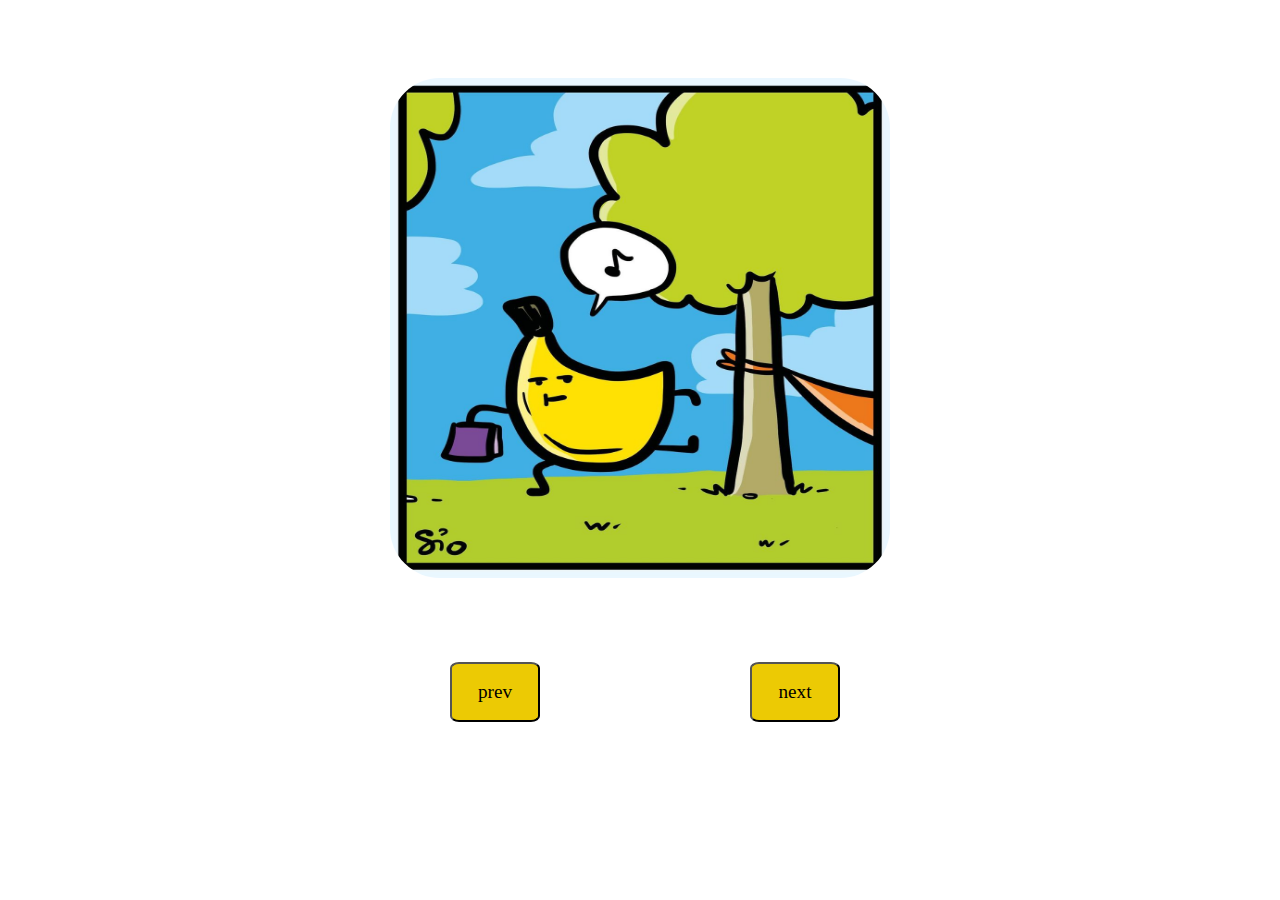
<file: carosello/index.html>
<!DOCTYPE html>
<html lang="en">

<head>
    <meta charset="UTF-8">
    <meta name="viewport" content="width=device-width, initial-scale=1.0">
    <title>Document</title>
    <link rel="stylesheet" href="style.css">
    <script src="script.js" defer></script>
</head>

<body>
    <div class="container">
        <div class="carusel">
        </div>
        <div class="buttons">
            <button class="previous">prev</button>
            <button class="next">next</button>
        </div>
    </div>
</body>

</html>
</file>
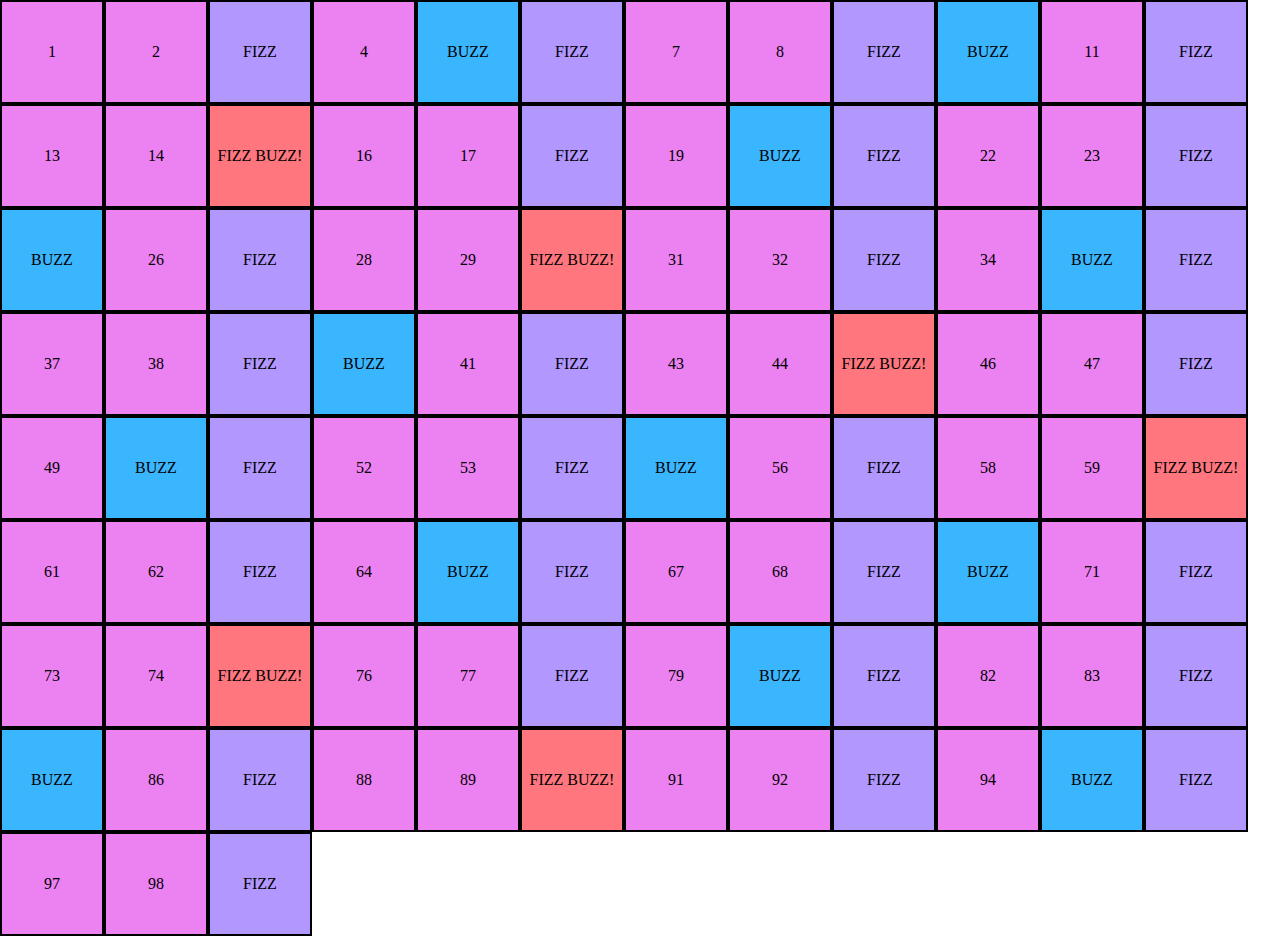
<file: fizz-buzz/index.html>
<!DOCTYPE html>
<html lang="en">

<head>
    <meta charset="UTF-8">
    <meta name="viewport" content="width=device-width, initial-scale=1.0">
    <title>Document</title>
    <script src="script.js" defer></script>
    <link rel="stylesheet" href="style.css">
</head>

<body>
    <div class="wrapper"></div>
</body>

</html>
</file>
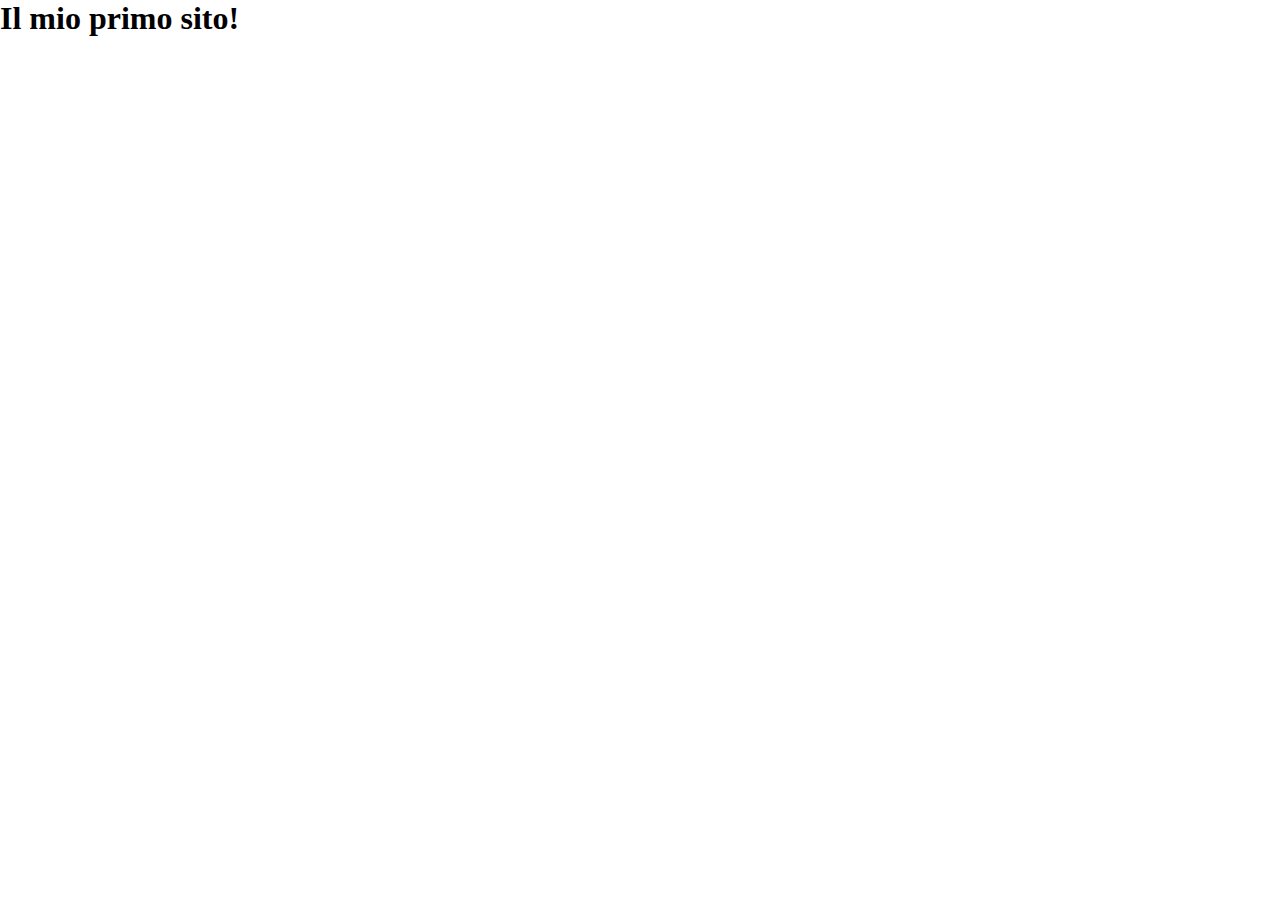
<file: hello-name/index.html>
<!DOCTYPE html>
<html lang="en">
<head>
    <meta charset="UTF-8">
    <meta name="viewport" content="width=device-width, initial-scale=1.0">
    <title>Document</title>
    <link rel="stylesheet" href="style.css">
    <script src="script.js" defer></script>
</head>
<body>
    <h1>Il mio primo sito!</h1>
</body>
</html>
</file>
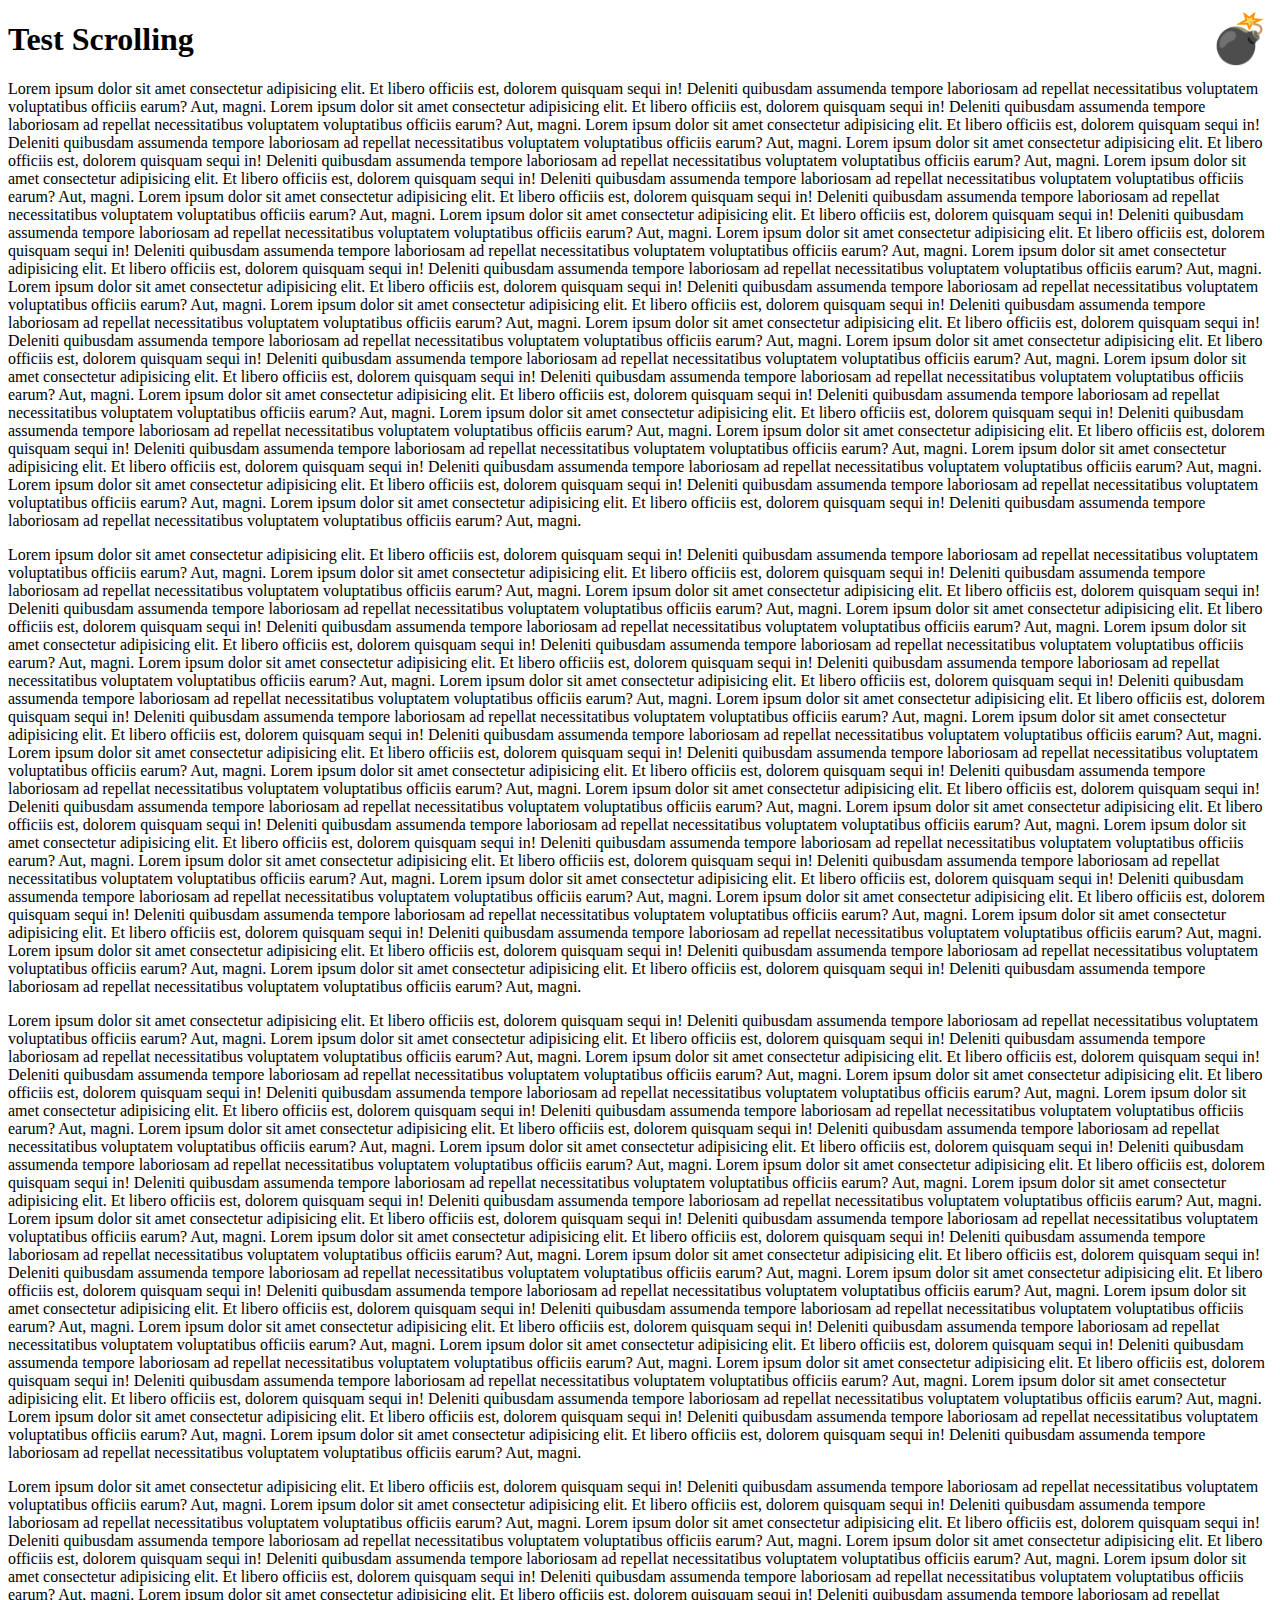
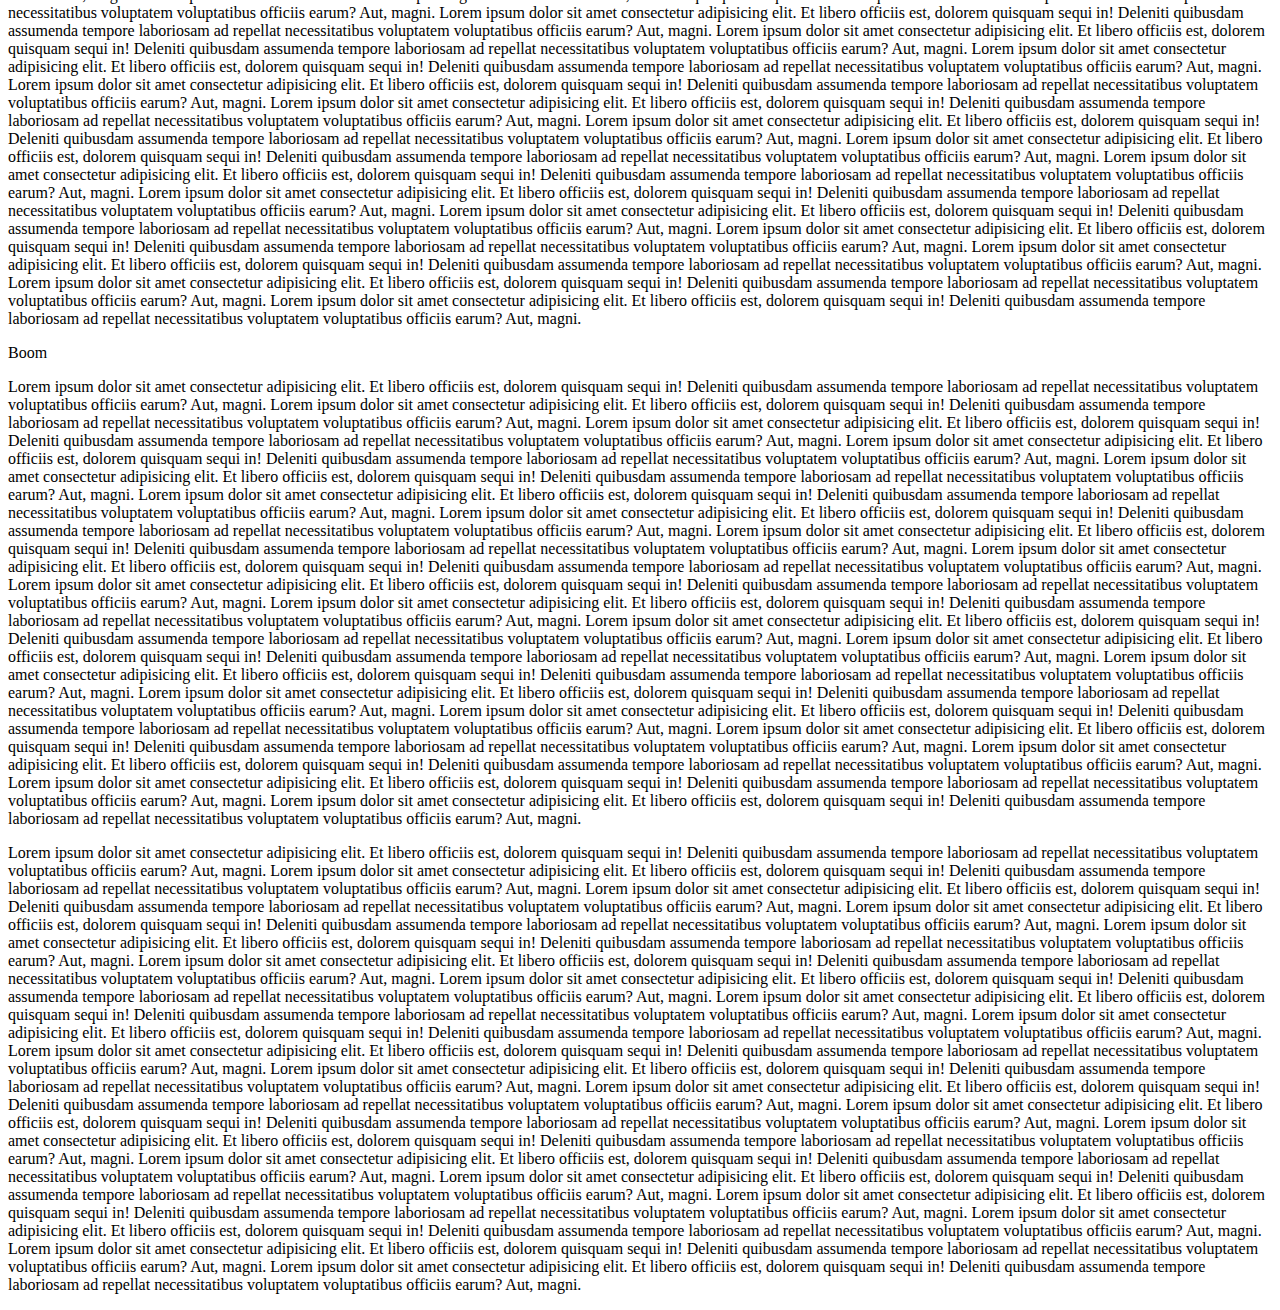
<file: intersection-observer /index.html>
<!DOCTYPE html>
<html lang="en">

<head>
    <meta charset="UTF-8">
    <meta name="viewport" content="width=device-width, initial-scale=1.0">
    <title>Document</title>
    <script src="script.js" defer></script>
</head>

<body>
    <style>
        #bomb {
            position: fixed;
            top: 10px;
            right: 10px;
            font-size: 3rem;
        }
    </style>
    <h1>Test Scrolling</h1>
    <div id="bomb">💣</div>
    <p>
        Lorem ipsum dolor sit amet consectetur adipisicing elit. Et libero officiis est, dolorem quisquam sequi in!
        Deleniti quibusdam assumenda tempore laboriosam ad repellat necessitatibus voluptatem voluptatibus officiis
        earum? Aut, magni.
        Lorem ipsum dolor sit amet consectetur adipisicing elit. Et libero officiis est, dolorem quisquam sequi in!
        Deleniti quibusdam assumenda tempore laboriosam ad repellat necessitatibus voluptatem voluptatibus officiis
        earum? Aut, magni.
        Lorem ipsum dolor sit amet consectetur adipisicing elit. Et libero officiis est, dolorem quisquam sequi in!
        Deleniti quibusdam assumenda tempore laboriosam ad repellat necessitatibus voluptatem voluptatibus officiis
        earum? Aut, magni.
        Lorem ipsum dolor sit amet consectetur adipisicing elit. Et libero officiis est, dolorem quisquam sequi in!
        Deleniti quibusdam assumenda tempore laboriosam ad repellat necessitatibus voluptatem voluptatibus officiis
        earum? Aut, magni.
        Lorem ipsum dolor sit amet consectetur adipisicing elit. Et libero officiis est, dolorem quisquam sequi in!
        Deleniti quibusdam assumenda tempore laboriosam ad repellat necessitatibus voluptatem voluptatibus officiis
        earum? Aut, magni.
        Lorem ipsum dolor sit amet consectetur adipisicing elit. Et libero officiis est, dolorem quisquam sequi in!
        Deleniti quibusdam assumenda tempore laboriosam ad repellat necessitatibus voluptatem voluptatibus officiis
        earum? Aut, magni.
        Lorem ipsum dolor sit amet consectetur adipisicing elit. Et libero officiis est, dolorem quisquam sequi in!
        Deleniti quibusdam assumenda tempore laboriosam ad repellat necessitatibus voluptatem voluptatibus officiis
        earum? Aut, magni.
        Lorem ipsum dolor sit amet consectetur adipisicing elit. Et libero officiis est, dolorem quisquam sequi in!
        Deleniti quibusdam assumenda tempore laboriosam ad repellat necessitatibus voluptatem voluptatibus officiis
        earum? Aut, magni.
        Lorem ipsum dolor sit amet consectetur adipisicing elit. Et libero officiis est, dolorem quisquam sequi in!
        Deleniti quibusdam assumenda tempore laboriosam ad repellat necessitatibus voluptatem voluptatibus officiis
        earum? Aut, magni.
        Lorem ipsum dolor sit amet consectetur adipisicing elit. Et libero officiis est, dolorem quisquam sequi in!
        Deleniti quibusdam assumenda tempore laboriosam ad repellat necessitatibus voluptatem voluptatibus officiis
        earum? Aut, magni.
        Lorem ipsum dolor sit amet consectetur adipisicing elit. Et libero officiis est, dolorem quisquam sequi in!
        Deleniti quibusdam assumenda tempore laboriosam ad repellat necessitatibus voluptatem voluptatibus officiis
        earum? Aut, magni.
        Lorem ipsum dolor sit amet consectetur adipisicing elit. Et libero officiis est, dolorem quisquam sequi in!
        Deleniti quibusdam assumenda tempore laboriosam ad repellat necessitatibus voluptatem voluptatibus officiis
        earum? Aut, magni.
        Lorem ipsum dolor sit amet consectetur adipisicing elit. Et libero officiis est, dolorem quisquam sequi in!
        Deleniti quibusdam assumenda tempore laboriosam ad repellat necessitatibus voluptatem voluptatibus officiis
        earum? Aut, magni.
        Lorem ipsum dolor sit amet consectetur adipisicing elit. Et libero officiis est, dolorem quisquam sequi in!
        Deleniti quibusdam assumenda tempore laboriosam ad repellat necessitatibus voluptatem voluptatibus officiis
        earum? Aut, magni.
        Lorem ipsum dolor sit amet consectetur adipisicing elit. Et libero officiis est, dolorem quisquam sequi in!
        Deleniti quibusdam assumenda tempore laboriosam ad repellat necessitatibus voluptatem voluptatibus officiis
        earum? Aut, magni.
        Lorem ipsum dolor sit amet consectetur adipisicing elit. Et libero officiis est, dolorem quisquam sequi in!
        Deleniti quibusdam assumenda tempore laboriosam ad repellat necessitatibus voluptatem voluptatibus officiis
        earum? Aut, magni.
        Lorem ipsum dolor sit amet consectetur adipisicing elit. Et libero officiis est, dolorem quisquam sequi in!
        Deleniti quibusdam assumenda tempore laboriosam ad repellat necessitatibus voluptatem voluptatibus officiis
        earum? Aut, magni.
        Lorem ipsum dolor sit amet consectetur adipisicing elit. Et libero officiis est, dolorem quisquam sequi in!
        Deleniti quibusdam assumenda tempore laboriosam ad repellat necessitatibus voluptatem voluptatibus officiis
        earum? Aut, magni.
        Lorem ipsum dolor sit amet consectetur adipisicing elit. Et libero officiis est, dolorem quisquam sequi in!
        Deleniti quibusdam assumenda tempore laboriosam ad repellat necessitatibus voluptatem voluptatibus officiis
        earum? Aut, magni.
        Lorem ipsum dolor sit amet consectetur adipisicing elit. Et libero officiis est, dolorem quisquam sequi in!
        Deleniti quibusdam assumenda tempore laboriosam ad repellat necessitatibus voluptatem voluptatibus officiis
        earum? Aut, magni.
    </p>
    <p>
        Lorem ipsum dolor sit amet consectetur adipisicing elit. Et libero officiis est, dolorem quisquam sequi in!
        Deleniti quibusdam assumenda tempore laboriosam ad repellat necessitatibus voluptatem voluptatibus officiis
        earum? Aut, magni.
        Lorem ipsum dolor sit amet consectetur adipisicing elit. Et libero officiis est, dolorem quisquam sequi in!
        Deleniti quibusdam assumenda tempore laboriosam ad repellat necessitatibus voluptatem voluptatibus officiis
        earum? Aut, magni.
        Lorem ipsum dolor sit amet consectetur adipisicing elit. Et libero officiis est, dolorem quisquam sequi in!
        Deleniti quibusdam assumenda tempore laboriosam ad repellat necessitatibus voluptatem voluptatibus officiis
        earum? Aut, magni.
        Lorem ipsum dolor sit amet consectetur adipisicing elit. Et libero officiis est, dolorem quisquam sequi in!
        Deleniti quibusdam assumenda tempore laboriosam ad repellat necessitatibus voluptatem voluptatibus officiis
        earum? Aut, magni.
        Lorem ipsum dolor sit amet consectetur adipisicing elit. Et libero officiis est, dolorem quisquam sequi in!
        Deleniti quibusdam assumenda tempore laboriosam ad repellat necessitatibus voluptatem voluptatibus officiis
        earum? Aut, magni.
        Lorem ipsum dolor sit amet consectetur adipisicing elit. Et libero officiis est, dolorem quisquam sequi in!
        Deleniti quibusdam assumenda tempore laboriosam ad repellat necessitatibus voluptatem voluptatibus officiis
        earum? Aut, magni.
        Lorem ipsum dolor sit amet consectetur adipisicing elit. Et libero officiis est, dolorem quisquam sequi in!
        Deleniti quibusdam assumenda tempore laboriosam ad repellat necessitatibus voluptatem voluptatibus officiis
        earum? Aut, magni.
        Lorem ipsum dolor sit amet consectetur adipisicing elit. Et libero officiis est, dolorem quisquam sequi in!
        Deleniti quibusdam assumenda tempore laboriosam ad repellat necessitatibus voluptatem voluptatibus officiis
        earum? Aut, magni.
        Lorem ipsum dolor sit amet consectetur adipisicing elit. Et libero officiis est, dolorem quisquam sequi in!
        Deleniti quibusdam assumenda tempore laboriosam ad repellat necessitatibus voluptatem voluptatibus officiis
        earum? Aut, magni.
        Lorem ipsum dolor sit amet consectetur adipisicing elit. Et libero officiis est, dolorem quisquam sequi in!
        Deleniti quibusdam assumenda tempore laboriosam ad repellat necessitatibus voluptatem voluptatibus officiis
        earum? Aut, magni.
        Lorem ipsum dolor sit amet consectetur adipisicing elit. Et libero officiis est, dolorem quisquam sequi in!
        Deleniti quibusdam assumenda tempore laboriosam ad repellat necessitatibus voluptatem voluptatibus officiis
        earum? Aut, magni.
        Lorem ipsum dolor sit amet consectetur adipisicing elit. Et libero officiis est, dolorem quisquam sequi in!
        Deleniti quibusdam assumenda tempore laboriosam ad repellat necessitatibus voluptatem voluptatibus officiis
        earum? Aut, magni.
        Lorem ipsum dolor sit amet consectetur adipisicing elit. Et libero officiis est, dolorem quisquam sequi in!
        Deleniti quibusdam assumenda tempore laboriosam ad repellat necessitatibus voluptatem voluptatibus officiis
        earum? Aut, magni.
        Lorem ipsum dolor sit amet consectetur adipisicing elit. Et libero officiis est, dolorem quisquam sequi in!
        Deleniti quibusdam assumenda tempore laboriosam ad repellat necessitatibus voluptatem voluptatibus officiis
        earum? Aut, magni.
        Lorem ipsum dolor sit amet consectetur adipisicing elit. Et libero officiis est, dolorem quisquam sequi in!
        Deleniti quibusdam assumenda tempore laboriosam ad repellat necessitatibus voluptatem voluptatibus officiis
        earum? Aut, magni.
        Lorem ipsum dolor sit amet consectetur adipisicing elit. Et libero officiis est, dolorem quisquam sequi in!
        Deleniti quibusdam assumenda tempore laboriosam ad repellat necessitatibus voluptatem voluptatibus officiis
        earum? Aut, magni.
        Lorem ipsum dolor sit amet consectetur adipisicing elit. Et libero officiis est, dolorem quisquam sequi in!
        Deleniti quibusdam assumenda tempore laboriosam ad repellat necessitatibus voluptatem voluptatibus officiis
        earum? Aut, magni.
        Lorem ipsum dolor sit amet consectetur adipisicing elit. Et libero officiis est, dolorem quisquam sequi in!
        Deleniti quibusdam assumenda tempore laboriosam ad repellat necessitatibus voluptatem voluptatibus officiis
        earum? Aut, magni.
        Lorem ipsum dolor sit amet consectetur adipisicing elit. Et libero officiis est, dolorem quisquam sequi in!
        Deleniti quibusdam assumenda tempore laboriosam ad repellat necessitatibus voluptatem voluptatibus officiis
        earum? Aut, magni.
        Lorem ipsum dolor sit amet consectetur adipisicing elit. Et libero officiis est, dolorem quisquam sequi in!
        Deleniti quibusdam assumenda tempore laboriosam ad repellat necessitatibus voluptatem voluptatibus officiis
        earum? Aut, magni.
    </p>
    <p>
        Lorem ipsum dolor sit amet consectetur adipisicing elit. Et libero officiis est, dolorem quisquam sequi in!
        Deleniti quibusdam assumenda tempore laboriosam ad repellat necessitatibus voluptatem voluptatibus officiis
        earum? Aut, magni.
        Lorem ipsum dolor sit amet consectetur adipisicing elit. Et libero officiis est, dolorem quisquam sequi in!
        Deleniti quibusdam assumenda tempore laboriosam ad repellat necessitatibus voluptatem voluptatibus officiis
        earum? Aut, magni.
        Lorem ipsum dolor sit amet consectetur adipisicing elit. Et libero officiis est, dolorem quisquam sequi in!
        Deleniti quibusdam assumenda tempore laboriosam ad repellat necessitatibus voluptatem voluptatibus officiis
        earum? Aut, magni.
        Lorem ipsum dolor sit amet consectetur adipisicing elit. Et libero officiis est, dolorem quisquam sequi in!
        Deleniti quibusdam assumenda tempore laboriosam ad repellat necessitatibus voluptatem voluptatibus officiis
        earum? Aut, magni.
        Lorem ipsum dolor sit amet consectetur adipisicing elit. Et libero officiis est, dolorem quisquam sequi in!
        Deleniti quibusdam assumenda tempore laboriosam ad repellat necessitatibus voluptatem voluptatibus officiis
        earum? Aut, magni.
        Lorem ipsum dolor sit amet consectetur adipisicing elit. Et libero officiis est, dolorem quisquam sequi in!
        Deleniti quibusdam assumenda tempore laboriosam ad repellat necessitatibus voluptatem voluptatibus officiis
        earum? Aut, magni.
        Lorem ipsum dolor sit amet consectetur adipisicing elit. Et libero officiis est, dolorem quisquam sequi in!
        Deleniti quibusdam assumenda tempore laboriosam ad repellat necessitatibus voluptatem voluptatibus officiis
        earum? Aut, magni.
        Lorem ipsum dolor sit amet consectetur adipisicing elit. Et libero officiis est, dolorem quisquam sequi in!
        Deleniti quibusdam assumenda tempore laboriosam ad repellat necessitatibus voluptatem voluptatibus officiis
        earum? Aut, magni.
        Lorem ipsum dolor sit amet consectetur adipisicing elit. Et libero officiis est, dolorem quisquam sequi in!
        Deleniti quibusdam assumenda tempore laboriosam ad repellat necessitatibus voluptatem voluptatibus officiis
        earum? Aut, magni.
        Lorem ipsum dolor sit amet consectetur adipisicing elit. Et libero officiis est, dolorem quisquam sequi in!
        Deleniti quibusdam assumenda tempore laboriosam ad repellat necessitatibus voluptatem voluptatibus officiis
        earum? Aut, magni.
        Lorem ipsum dolor sit amet consectetur adipisicing elit. Et libero officiis est, dolorem quisquam sequi in!
        Deleniti quibusdam assumenda tempore laboriosam ad repellat necessitatibus voluptatem voluptatibus officiis
        earum? Aut, magni.
        Lorem ipsum dolor sit amet consectetur adipisicing elit. Et libero officiis est, dolorem quisquam sequi in!
        Deleniti quibusdam assumenda tempore laboriosam ad repellat necessitatibus voluptatem voluptatibus officiis
        earum? Aut, magni.
        Lorem ipsum dolor sit amet consectetur adipisicing elit. Et libero officiis est, dolorem quisquam sequi in!
        Deleniti quibusdam assumenda tempore laboriosam ad repellat necessitatibus voluptatem voluptatibus officiis
        earum? Aut, magni.
        Lorem ipsum dolor sit amet consectetur adipisicing elit. Et libero officiis est, dolorem quisquam sequi in!
        Deleniti quibusdam assumenda tempore laboriosam ad repellat necessitatibus voluptatem voluptatibus officiis
        earum? Aut, magni.
        Lorem ipsum dolor sit amet consectetur adipisicing elit. Et libero officiis est, dolorem quisquam sequi in!
        Deleniti quibusdam assumenda tempore laboriosam ad repellat necessitatibus voluptatem voluptatibus officiis
        earum? Aut, magni.
        Lorem ipsum dolor sit amet consectetur adipisicing elit. Et libero officiis est, dolorem quisquam sequi in!
        Deleniti quibusdam assumenda tempore laboriosam ad repellat necessitatibus voluptatem voluptatibus officiis
        earum? Aut, magni.
        Lorem ipsum dolor sit amet consectetur adipisicing elit. Et libero officiis est, dolorem quisquam sequi in!
        Deleniti quibusdam assumenda tempore laboriosam ad repellat necessitatibus voluptatem voluptatibus officiis
        earum? Aut, magni.
        Lorem ipsum dolor sit amet consectetur adipisicing elit. Et libero officiis est, dolorem quisquam sequi in!
        Deleniti quibusdam assumenda tempore laboriosam ad repellat necessitatibus voluptatem voluptatibus officiis
        earum? Aut, magni.
        Lorem ipsum dolor sit amet consectetur adipisicing elit. Et libero officiis est, dolorem quisquam sequi in!
        Deleniti quibusdam assumenda tempore laboriosam ad repellat necessitatibus voluptatem voluptatibus officiis
        earum? Aut, magni.
        Lorem ipsum dolor sit amet consectetur adipisicing elit. Et libero officiis est, dolorem quisquam sequi in!
        Deleniti quibusdam assumenda tempore laboriosam ad repellat necessitatibus voluptatem voluptatibus officiis
        earum? Aut, magni.
    </p>
    <p>
        Lorem ipsum dolor sit amet consectetur adipisicing elit. Et libero officiis est, dolorem quisquam sequi in!
        Deleniti quibusdam assumenda tempore laboriosam ad repellat necessitatibus voluptatem voluptatibus officiis
        earum? Aut, magni.
        Lorem ipsum dolor sit amet consectetur adipisicing elit. Et libero officiis est, dolorem quisquam sequi in!
        Deleniti quibusdam assumenda tempore laboriosam ad repellat necessitatibus voluptatem voluptatibus officiis
        earum? Aut, magni.
        Lorem ipsum dolor sit amet consectetur adipisicing elit. Et libero officiis est, dolorem quisquam sequi in!
        Deleniti quibusdam assumenda tempore laboriosam ad repellat necessitatibus voluptatem voluptatibus officiis
        earum? Aut, magni.
        Lorem ipsum dolor sit amet consectetur adipisicing elit. Et libero officiis est, dolorem quisquam sequi in!
        Deleniti quibusdam assumenda tempore laboriosam ad repellat necessitatibus voluptatem voluptatibus officiis
        earum? Aut, magni.
        Lorem ipsum dolor sit amet consectetur adipisicing elit. Et libero officiis est, dolorem quisquam sequi in!
        Deleniti quibusdam assumenda tempore laboriosam ad repellat necessitatibus voluptatem voluptatibus officiis
        earum? Aut, magni.
        Lorem ipsum dolor sit amet consectetur adipisicing elit. Et libero officiis est, dolorem quisquam sequi in!
        Deleniti quibusdam assumenda tempore laboriosam ad repellat necessitatibus voluptatem voluptatibus officiis
        earum? Aut, magni.
        Lorem ipsum dolor sit amet consectetur adipisicing elit. Et libero officiis est, dolorem quisquam sequi in!
        Deleniti quibusdam assumenda tempore laboriosam ad repellat necessitatibus voluptatem voluptatibus officiis
        earum? Aut, magni.
        Lorem ipsum dolor sit amet consectetur adipisicing elit. Et libero officiis est, dolorem quisquam sequi in!
        Deleniti quibusdam assumenda tempore laboriosam ad repellat necessitatibus voluptatem voluptatibus officiis
        earum? Aut, magni.
        Lorem ipsum dolor sit amet consectetur adipisicing elit. Et libero officiis est, dolorem quisquam sequi in!
        Deleniti quibusdam assumenda tempore laboriosam ad repellat necessitatibus voluptatem voluptatibus officiis
        earum? Aut, magni.
        Lorem ipsum dolor sit amet consectetur adipisicing elit. Et libero officiis est, dolorem quisquam sequi in!
        Deleniti quibusdam assumenda tempore laboriosam ad repellat necessitatibus voluptatem voluptatibus officiis
        earum? Aut, magni.
        Lorem ipsum dolor sit amet consectetur adipisicing elit. Et libero officiis est, dolorem quisquam sequi in!
        Deleniti quibusdam assumenda tempore laboriosam ad repellat necessitatibus voluptatem voluptatibus officiis
        earum? Aut, magni.
        Lorem ipsum dolor sit amet consectetur adipisicing elit. Et libero officiis est, dolorem quisquam sequi in!
        Deleniti quibusdam assumenda tempore laboriosam ad repellat necessitatibus voluptatem voluptatibus officiis
        earum? Aut, magni.
        Lorem ipsum dolor sit amet consectetur adipisicing elit. Et libero officiis est, dolorem quisquam sequi in!
        Deleniti quibusdam assumenda tempore laboriosam ad repellat necessitatibus voluptatem voluptatibus officiis
        earum? Aut, magni.
        Lorem ipsum dolor sit amet consectetur adipisicing elit. Et libero officiis est, dolorem quisquam sequi in!
        Deleniti quibusdam assumenda tempore laboriosam ad repellat necessitatibus voluptatem voluptatibus officiis
        earum? Aut, magni.
        Lorem ipsum dolor sit amet consectetur adipisicing elit. Et libero officiis est, dolorem quisquam sequi in!
        Deleniti quibusdam assumenda tempore laboriosam ad repellat necessitatibus voluptatem voluptatibus officiis
        earum? Aut, magni.
        Lorem ipsum dolor sit amet consectetur adipisicing elit. Et libero officiis est, dolorem quisquam sequi in!
        Deleniti quibusdam assumenda tempore laboriosam ad repellat necessitatibus voluptatem voluptatibus officiis
        earum? Aut, magni.
        Lorem ipsum dolor sit amet consectetur adipisicing elit. Et libero officiis est, dolorem quisquam sequi in!
        Deleniti quibusdam assumenda tempore laboriosam ad repellat necessitatibus voluptatem voluptatibus officiis
        earum? Aut, magni.
        Lorem ipsum dolor sit amet consectetur adipisicing elit. Et libero officiis est, dolorem quisquam sequi in!
        Deleniti quibusdam assumenda tempore laboriosam ad repellat necessitatibus voluptatem voluptatibus officiis
        earum? Aut, magni.
        Lorem ipsum dolor sit amet consectetur adipisicing elit. Et libero officiis est, dolorem quisquam sequi in!
        Deleniti quibusdam assumenda tempore laboriosam ad repellat necessitatibus voluptatem voluptatibus officiis
        earum? Aut, magni.
        Lorem ipsum dolor sit amet consectetur adipisicing elit. Et libero officiis est, dolorem quisquam sequi in!
        Deleniti quibusdam assumenda tempore laboriosam ad repellat necessitatibus voluptatem voluptatibus officiis
        earum? Aut, magni.
    </p>
    <div id="explode">Boom</div>
    <p>
        Lorem ipsum dolor sit amet consectetur adipisicing elit. Et libero officiis est, dolorem quisquam sequi in!
        Deleniti quibusdam assumenda tempore laboriosam ad repellat necessitatibus voluptatem voluptatibus officiis
        earum? Aut, magni.
        Lorem ipsum dolor sit amet consectetur adipisicing elit. Et libero officiis est, dolorem quisquam sequi in!
        Deleniti quibusdam assumenda tempore laboriosam ad repellat necessitatibus voluptatem voluptatibus officiis
        earum? Aut, magni.
        Lorem ipsum dolor sit amet consectetur adipisicing elit. Et libero officiis est, dolorem quisquam sequi in!
        Deleniti quibusdam assumenda tempore laboriosam ad repellat necessitatibus voluptatem voluptatibus officiis
        earum? Aut, magni.
        Lorem ipsum dolor sit amet consectetur adipisicing elit. Et libero officiis est, dolorem quisquam sequi in!
        Deleniti quibusdam assumenda tempore laboriosam ad repellat necessitatibus voluptatem voluptatibus officiis
        earum? Aut, magni.
        Lorem ipsum dolor sit amet consectetur adipisicing elit. Et libero officiis est, dolorem quisquam sequi in!
        Deleniti quibusdam assumenda tempore laboriosam ad repellat necessitatibus voluptatem voluptatibus officiis
        earum? Aut, magni.
        Lorem ipsum dolor sit amet consectetur adipisicing elit. Et libero officiis est, dolorem quisquam sequi in!
        Deleniti quibusdam assumenda tempore laboriosam ad repellat necessitatibus voluptatem voluptatibus officiis
        earum? Aut, magni.
        Lorem ipsum dolor sit amet consectetur adipisicing elit. Et libero officiis est, dolorem quisquam sequi in!
        Deleniti quibusdam assumenda tempore laboriosam ad repellat necessitatibus voluptatem voluptatibus officiis
        earum? Aut, magni.
        Lorem ipsum dolor sit amet consectetur adipisicing elit. Et libero officiis est, dolorem quisquam sequi in!
        Deleniti quibusdam assumenda tempore laboriosam ad repellat necessitatibus voluptatem voluptatibus officiis
        earum? Aut, magni.
        Lorem ipsum dolor sit amet consectetur adipisicing elit. Et libero officiis est, dolorem quisquam sequi in!
        Deleniti quibusdam assumenda tempore laboriosam ad repellat necessitatibus voluptatem voluptatibus officiis
        earum? Aut, magni.
        Lorem ipsum dolor sit amet consectetur adipisicing elit. Et libero officiis est, dolorem quisquam sequi in!
        Deleniti quibusdam assumenda tempore laboriosam ad repellat necessitatibus voluptatem voluptatibus officiis
        earum? Aut, magni.
        Lorem ipsum dolor sit amet consectetur adipisicing elit. Et libero officiis est, dolorem quisquam sequi in!
        Deleniti quibusdam assumenda tempore laboriosam ad repellat necessitatibus voluptatem voluptatibus officiis
        earum? Aut, magni.
        Lorem ipsum dolor sit amet consectetur adipisicing elit. Et libero officiis est, dolorem quisquam sequi in!
        Deleniti quibusdam assumenda tempore laboriosam ad repellat necessitatibus voluptatem voluptatibus officiis
        earum? Aut, magni.
        Lorem ipsum dolor sit amet consectetur adipisicing elit. Et libero officiis est, dolorem quisquam sequi in!
        Deleniti quibusdam assumenda tempore laboriosam ad repellat necessitatibus voluptatem voluptatibus officiis
        earum? Aut, magni.
        Lorem ipsum dolor sit amet consectetur adipisicing elit. Et libero officiis est, dolorem quisquam sequi in!
        Deleniti quibusdam assumenda tempore laboriosam ad repellat necessitatibus voluptatem voluptatibus officiis
        earum? Aut, magni.
        Lorem ipsum dolor sit amet consectetur adipisicing elit. Et libero officiis est, dolorem quisquam sequi in!
        Deleniti quibusdam assumenda tempore laboriosam ad repellat necessitatibus voluptatem voluptatibus officiis
        earum? Aut, magni.
        Lorem ipsum dolor sit amet consectetur adipisicing elit. Et libero officiis est, dolorem quisquam sequi in!
        Deleniti quibusdam assumenda tempore laboriosam ad repellat necessitatibus voluptatem voluptatibus officiis
        earum? Aut, magni.
        Lorem ipsum dolor sit amet consectetur adipisicing elit. Et libero officiis est, dolorem quisquam sequi in!
        Deleniti quibusdam assumenda tempore laboriosam ad repellat necessitatibus voluptatem voluptatibus officiis
        earum? Aut, magni.
        Lorem ipsum dolor sit amet consectetur adipisicing elit. Et libero officiis est, dolorem quisquam sequi in!
        Deleniti quibusdam assumenda tempore laboriosam ad repellat necessitatibus voluptatem voluptatibus officiis
        earum? Aut, magni.
        Lorem ipsum dolor sit amet consectetur adipisicing elit. Et libero officiis est, dolorem quisquam sequi in!
        Deleniti quibusdam assumenda tempore laboriosam ad repellat necessitatibus voluptatem voluptatibus officiis
        earum? Aut, magni.
        Lorem ipsum dolor sit amet consectetur adipisicing elit. Et libero officiis est, dolorem quisquam sequi in!
        Deleniti quibusdam assumenda tempore laboriosam ad repellat necessitatibus voluptatem voluptatibus officiis
        earum? Aut, magni.
    </p>
    <p>
        Lorem ipsum dolor sit amet consectetur adipisicing elit. Et libero officiis est, dolorem quisquam sequi in!
        Deleniti quibusdam assumenda tempore laboriosam ad repellat necessitatibus voluptatem voluptatibus officiis
        earum? Aut, magni.
        Lorem ipsum dolor sit amet consectetur adipisicing elit. Et libero officiis est, dolorem quisquam sequi in!
        Deleniti quibusdam assumenda tempore laboriosam ad repellat necessitatibus voluptatem voluptatibus officiis
        earum? Aut, magni.
        Lorem ipsum dolor sit amet consectetur adipisicing elit. Et libero officiis est, dolorem quisquam sequi in!
        Deleniti quibusdam assumenda tempore laboriosam ad repellat necessitatibus voluptatem voluptatibus officiis
        earum? Aut, magni.
        Lorem ipsum dolor sit amet consectetur adipisicing elit. Et libero officiis est, dolorem quisquam sequi in!
        Deleniti quibusdam assumenda tempore laboriosam ad repellat necessitatibus voluptatem voluptatibus officiis
        earum? Aut, magni.
        Lorem ipsum dolor sit amet consectetur adipisicing elit. Et libero officiis est, dolorem quisquam sequi in!
        Deleniti quibusdam assumenda tempore laboriosam ad repellat necessitatibus voluptatem voluptatibus officiis
        earum? Aut, magni.
        Lorem ipsum dolor sit amet consectetur adipisicing elit. Et libero officiis est, dolorem quisquam sequi in!
        Deleniti quibusdam assumenda tempore laboriosam ad repellat necessitatibus voluptatem voluptatibus officiis
        earum? Aut, magni.
        Lorem ipsum dolor sit amet consectetur adipisicing elit. Et libero officiis est, dolorem quisquam sequi in!
        Deleniti quibusdam assumenda tempore laboriosam ad repellat necessitatibus voluptatem voluptatibus officiis
        earum? Aut, magni.
        Lorem ipsum dolor sit amet consectetur adipisicing elit. Et libero officiis est, dolorem quisquam sequi in!
        Deleniti quibusdam assumenda tempore laboriosam ad repellat necessitatibus voluptatem voluptatibus officiis
        earum? Aut, magni.
        Lorem ipsum dolor sit amet consectetur adipisicing elit. Et libero officiis est, dolorem quisquam sequi in!
        Deleniti quibusdam assumenda tempore laboriosam ad repellat necessitatibus voluptatem voluptatibus officiis
        earum? Aut, magni.
        Lorem ipsum dolor sit amet consectetur adipisicing elit. Et libero officiis est, dolorem quisquam sequi in!
        Deleniti quibusdam assumenda tempore laboriosam ad repellat necessitatibus voluptatem voluptatibus officiis
        earum? Aut, magni.
        Lorem ipsum dolor sit amet consectetur adipisicing elit. Et libero officiis est, dolorem quisquam sequi in!
        Deleniti quibusdam assumenda tempore laboriosam ad repellat necessitatibus voluptatem voluptatibus officiis
        earum? Aut, magni.
        Lorem ipsum dolor sit amet consectetur adipisicing elit. Et libero officiis est, dolorem quisquam sequi in!
        Deleniti quibusdam assumenda tempore laboriosam ad repellat necessitatibus voluptatem voluptatibus officiis
        earum? Aut, magni.
        Lorem ipsum dolor sit amet consectetur adipisicing elit. Et libero officiis est, dolorem quisquam sequi in!
        Deleniti quibusdam assumenda tempore laboriosam ad repellat necessitatibus voluptatem voluptatibus officiis
        earum? Aut, magni.
        Lorem ipsum dolor sit amet consectetur adipisicing elit. Et libero officiis est, dolorem quisquam sequi in!
        Deleniti quibusdam assumenda tempore laboriosam ad repellat necessitatibus voluptatem voluptatibus officiis
        earum? Aut, magni.
        Lorem ipsum dolor sit amet consectetur adipisicing elit. Et libero officiis est, dolorem quisquam sequi in!
        Deleniti quibusdam assumenda tempore laboriosam ad repellat necessitatibus voluptatem voluptatibus officiis
        earum? Aut, magni.
        Lorem ipsum dolor sit amet consectetur adipisicing elit. Et libero officiis est, dolorem quisquam sequi in!
        Deleniti quibusdam assumenda tempore laboriosam ad repellat necessitatibus voluptatem voluptatibus officiis
        earum? Aut, magni.
        Lorem ipsum dolor sit amet consectetur adipisicing elit. Et libero officiis est, dolorem quisquam sequi in!
        Deleniti quibusdam assumenda tempore laboriosam ad repellat necessitatibus voluptatem voluptatibus officiis
        earum? Aut, magni.
        Lorem ipsum dolor sit amet consectetur adipisicing elit. Et libero officiis est, dolorem quisquam sequi in!
        Deleniti quibusdam assumenda tempore laboriosam ad repellat necessitatibus voluptatem voluptatibus officiis
        earum? Aut, magni.
        Lorem ipsum dolor sit amet consectetur adipisicing elit. Et libero officiis est, dolorem quisquam sequi in!
        Deleniti quibusdam assumenda tempore laboriosam ad repellat necessitatibus voluptatem voluptatibus officiis
        earum? Aut, magni.
        Lorem ipsum dolor sit amet consectetur adipisicing elit. Et libero officiis est, dolorem quisquam sequi in!
        Deleniti quibusdam assumenda tempore laboriosam ad repellat necessitatibus voluptatem voluptatibus officiis
        earum? Aut, magni.
    </p>
</body>

</html>
</file>
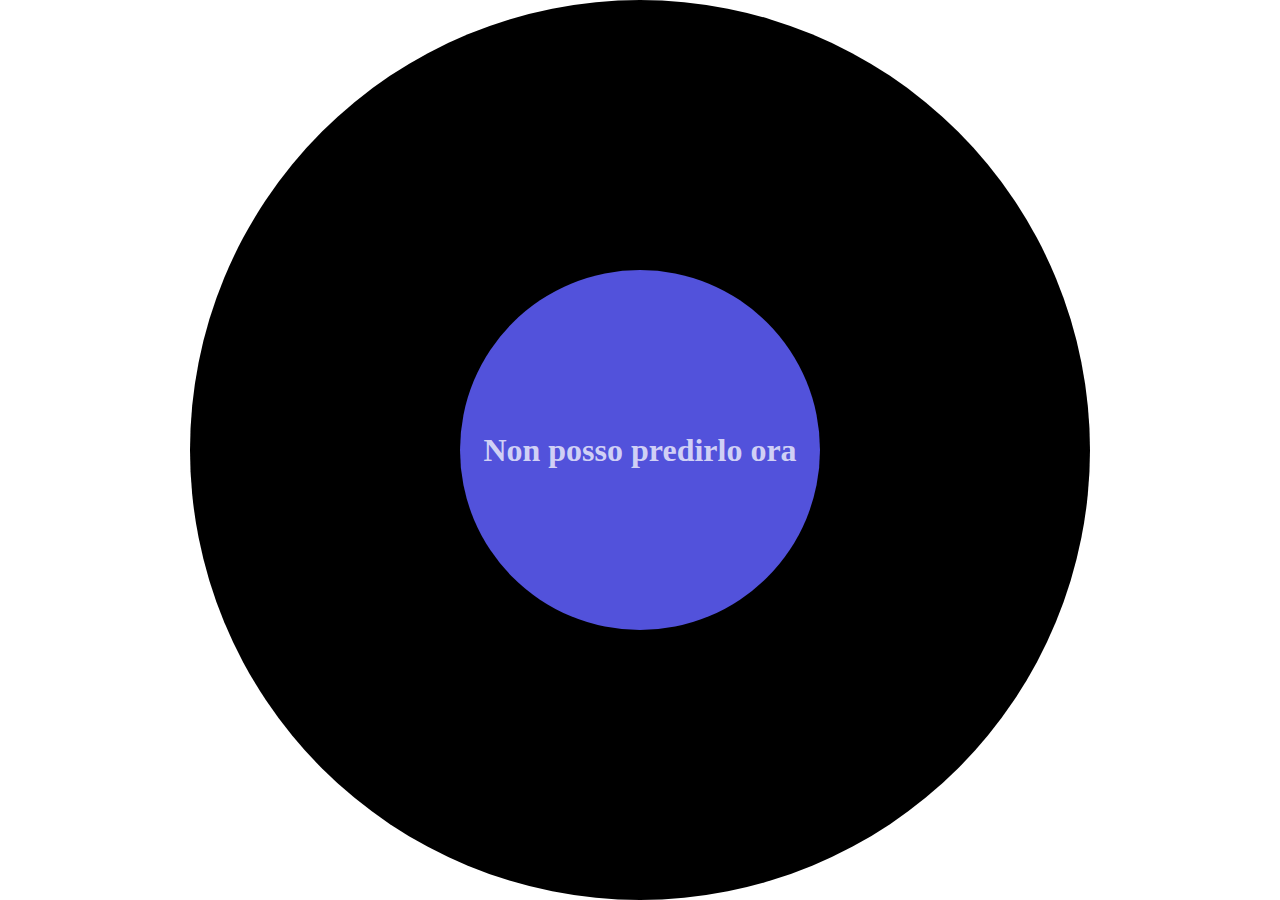
<file: magic8ball/index.html>
<!DOCTYPE html>
<html lang="en">

<head>
    <meta charset="UTF-8">
    <meta name="viewport" content="width=device-width, initial-scale=1.0">
    <title>Document</title>
    <script src="scripts/script.js" defer></script>
</head>

<body>
    <style>
        * {
            margin: 0;
        }

        body {
            color: whitesmoke;
        }

        .wrapper {
            background-color: black;
            border-radius: 50%;
            aspect-ratio: 1;
            height: 100vh;
            text-align: center;
            display: flex;
            justify-content: center;
            align-items: center;
            margin: 0 auto;
        }

        .piccolo {
            border-radius: 50%;
            aspect-ratio: 1;
            height: 40vh;
            background-color: #5252db;
            text-align: center;
            display: flex;
            justify-content: center;
            align-items: center;
            overflow: hidden;
        }
        .risposta{
            width: 95%;
            color: hsl(240, 66%, 89%);

        }
    </style>
    <div class="wrapper">
        <div class="piccolo">
                <h1 class="risposta"></h1>
        </div>

    </div>
</body>

</html>
</file>
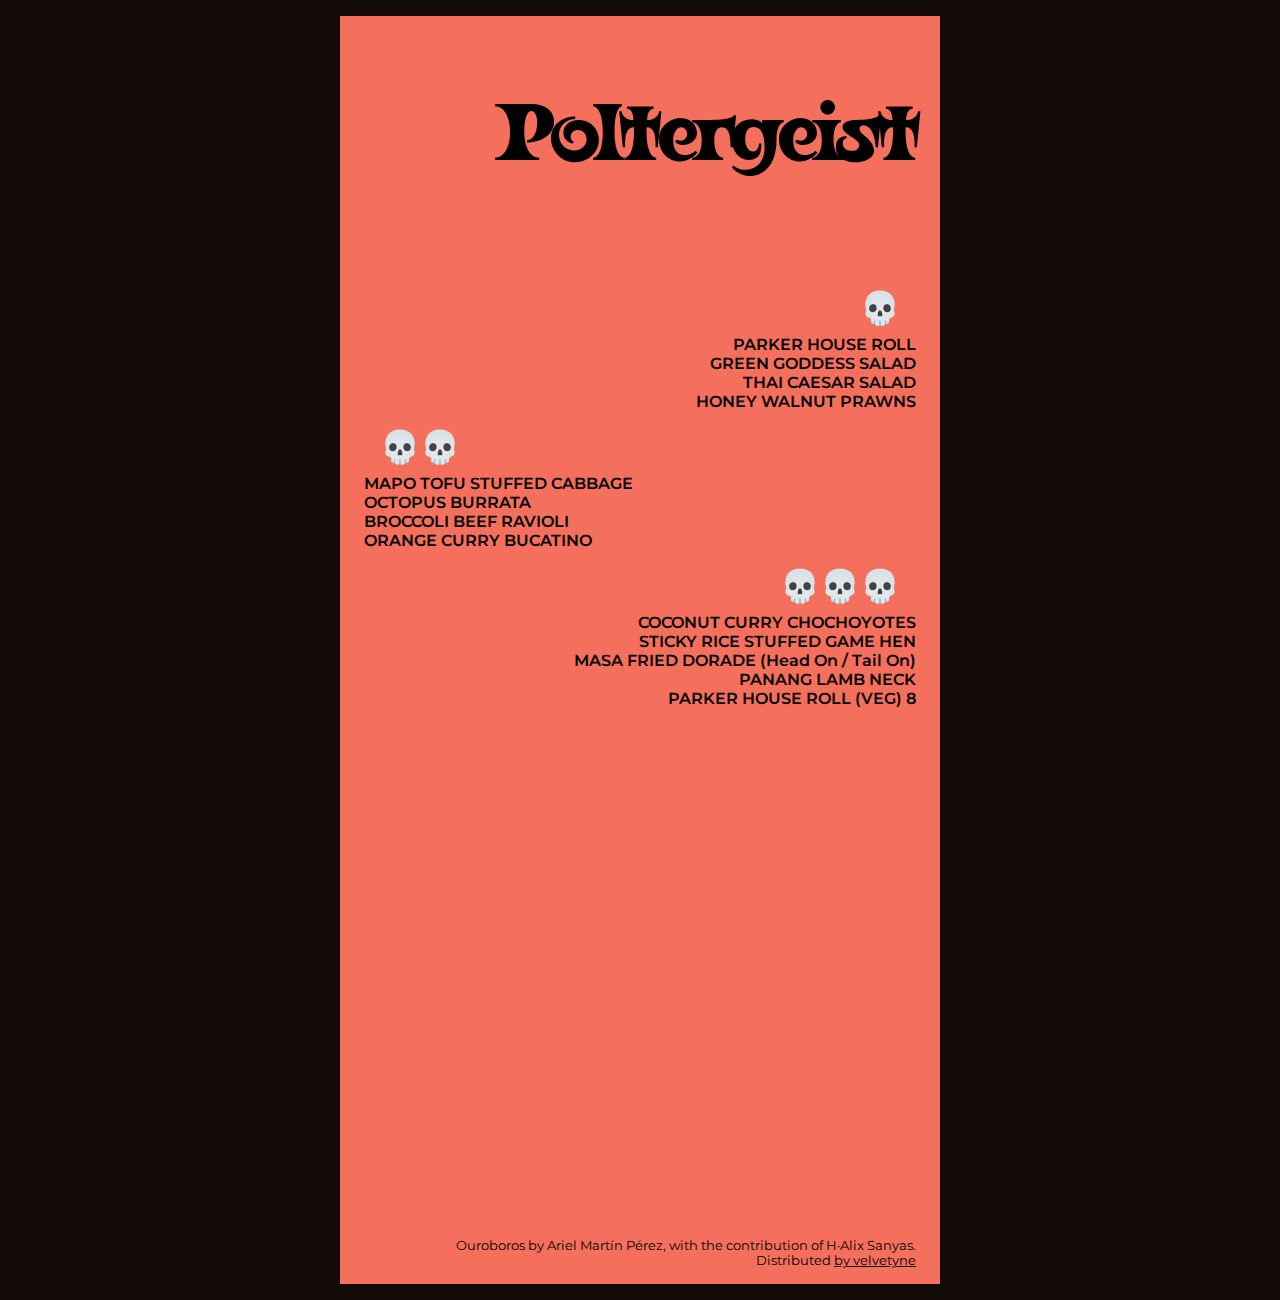
<file: menu/index.html>
<!DOCTYPE html>
<html lang="en">

<head>
    <meta charset="UTF-8">
    <meta name="viewport" content="width=device-width, initial-scale=1.0">
    <title>Menu</title>
    <link rel="preconnect" href="https://fonts.googleapis.com">
    <link rel="preconnect" href="https://fonts.gstatic.com" crossorigin>
    <link href="https://fonts.googleapis.com/css2?family=Montserrat:ital,wght@0,100..900;1,100..900&display=swap" rel="stylesheet">

    <link rel="stylesheet" href="style.css">
    <script src="script.js" defer></script>

</head>

<body>
    <div class="wrapper">
        <header>Poltergeist</header>
        <main>
            ERROR!
        </main>
        <footer>
            <p>
                Ouroboros by Ariel Martín Pérez, with the contribution of H·Alix Sanyas.
            </p>
            <p>
                Distributed <a href="velvetyne.fr">by velvetyne</a>
            </p>
        </footer>

</body>

</html>
</file>
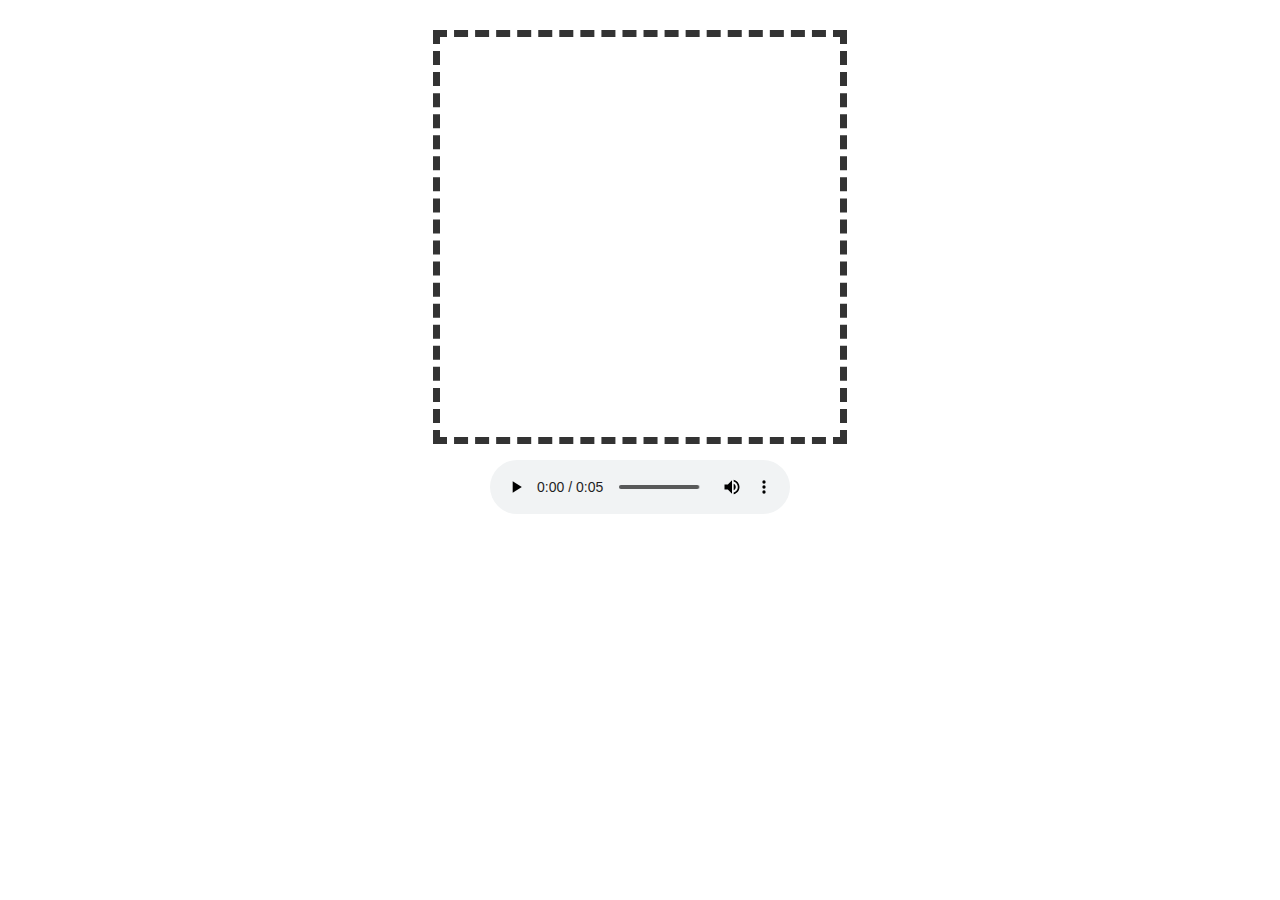
<file: spooky/index.html>
<!DOCTYPE html>
<html lang="en">

<head>
    <meta charset="UTF-8">
    <meta name="viewport" content="width=device-width, initial-scale=1.0">
    <title>Ghost</title>
</head>

<body>
    <style>
        * {
            margin: 0;
            box-sizing: border-box;
        }

        .wrapper {
            display: flex;
            justify-content: center;
            padding-top: 30px;
        }

        .container {
            border: 7px dashed #333333;
            aspect-ratio: 1;
            overflow: hidden;
            cursor: pointer;

        }

        #ghost {
            width: 400px;
            height: 400px;
            user-select: none;

            margin: 0 auto;
            opacity: 0.8;
            transition: 2s all;
            transform: scale(1);
        }

        #ghost.nascosto {
            opacity: 0;
            transform: scale(0.4);
        }

        .player {
            display: flex;
            justify-content: center;
            padding-top: 1rem;
        }
    </style>
    <div class="wrapper">
        <div class="container">
            <img id="ghost" class="nascosto" src="../img/ghost.png" alt="ghost">
        </div>
    </div>
    <div class="player">
        <audio controls src="boooo.mp3"></audio>
    </div>
    <script>

        let visibile = false;

        function sparisci(event) {
            console.log("event:", event);
            music.play();
            if (visibile) {
                console.log("SPARISCOOOO!");
                fantasmino.classList.add("nascosto");
                visibile = false;
            } else {
                console.log("RIECCOMI!");
                fantasmino.classList.remove("nascosto");
                visibile = true;
            }
        }

        function entra() {
            console.log("enter");
            if (!visibile) {
                console.log("RIECCOMI!");
                fantasmino.classList.remove("nascosto");
                visibile = true;
            }
        }

        function esci() {
            console.log("leave");
            if (visibile) {
                console.log("SPARISCOOOO!");
                fantasmino.classList.add("nascosto");
                visibile = false;
            }
        }

        let fantasmino = document.querySelector("#ghost");
        // let fantasmino = document.getElementById("ghost")
        // fantasmino.style.opacity=1;

        let container = document.querySelector(".container");


        fantasmino.onclick = sparisci;
        // fantasmino.addEventListener("click",sparisci)
        container.onmouseenter = entra;
        container.onmouseleave = esci;

        let music = document.querySelector("audio")

    </script>
</body>

</html>
</file>
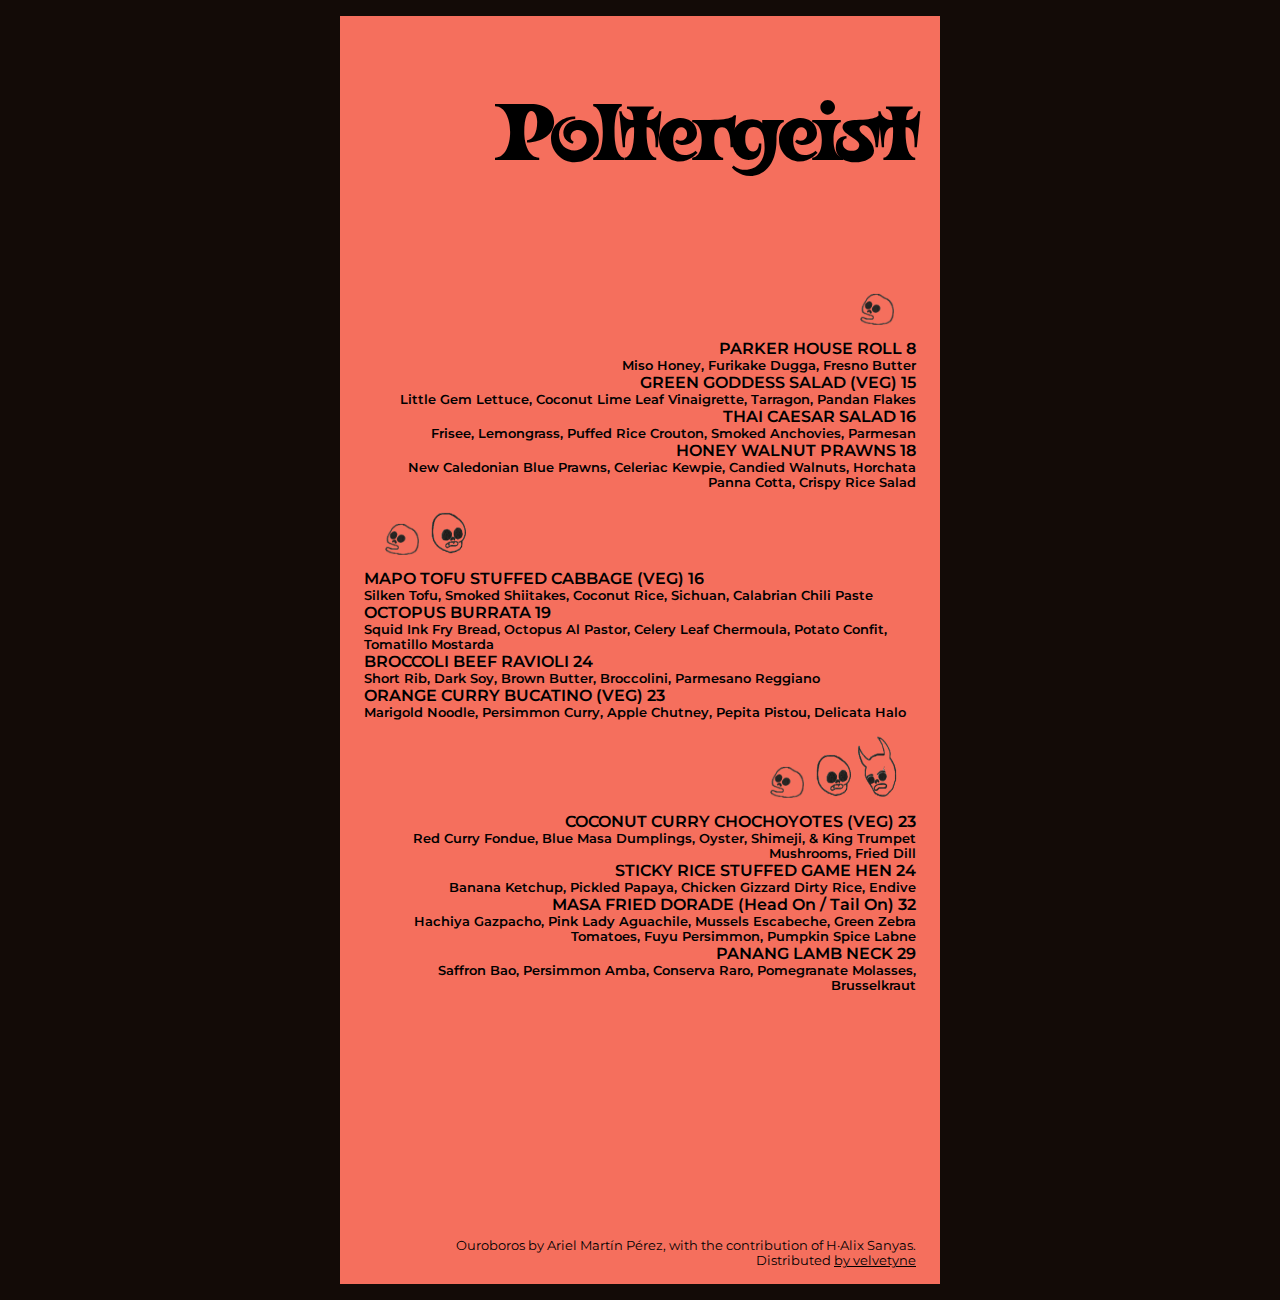
<file: menu/index-obj.html>
<!DOCTYPE html>
<html lang="en">

<head>
    <meta charset="UTF-8">
    <meta name="viewport" content="width=device-width, initial-scale=1.0">
    <title>Menu</title>
    <link rel="preconnect" href="https://fonts.googleapis.com">
    <link rel="preconnect" href="https://fonts.gstatic.com" crossorigin>
    <link href="https://fonts.googleapis.com/css2?family=Montserrat:ital,wght@0,100..900;1,100..900&display=swap" rel="stylesheet">

    <link rel="stylesheet" href="style.css">
    <script src="script-obj.js" defer></script>

</head>

<body>
    <div class="wrapper">
        <header>Poltergeist</header>
        <main>
            ERROR!
        </main>
        <footer>
            <p>
                Ouroboros by Ariel Martín Pérez, with the contribution of H·Alix Sanyas.
            </p>
            <p>
                Distributed <a href="velvetyne.fr">by velvetyne</a>
            </p>
        </footer>

</body>

</html>
</file>
<file: carosello/style.css>
.img {
    height: 500px;
    width: 500px;
    border-radius: 10%;
    margin: 20px;
}
.next, .previous {
    height: 60px;
    width: 90px;
    border-radius: 10%;
    background-color: rgb(236, 202, 4);
    font-family: 'Times New Roman', Times, serif;
    font-size: larger;
    margin: 10px 100px 0 110px;
    cursor: pointer;
}
.carusel {
    margin: 50px;
}

.container{
    display: flex;
    flex-direction: column;
    align-items: center;
}

.buttons{
    display: flex;
}
</file>
<file: fizz-buzz/style.css>
*{
    margin: 0;
}

.wrapper{
    display: flex;
    flex-wrap: wrap;
}

.box{
    height: 100px;
    width: 100px;
    background-color: oklch(0.76 0.19 325);
    border: 2px solid black;
    
    display: grid;
    place-content: center;
}

.fizz{
    background-color: oklch(0.76 0.19 290);
}

.buzz{
    background-color: oklch(0.76 0.19 250);
}

.fizz-buzz{
    background-color: oklch(0.76 0.19 20);
}
</file>
<file: hello-name/style.css>
*,
*::before,
*::after {
    box-sizing: border-box;
}

* {
    margin: 0;
    min-width: 0;
}

html,
body {
    height: 100%;
}

body {
    -webkit-font-smoothing: antialiased;
    overscroll-behavior: none;
}

img,
picture,
video,
canvas,
svg {
    display: block;
    max-width: 100%;
}

input,
button,
textarea,
select {
    font: inherit;
}

p,
h1,
h2,
h3,
h4,
h5,
h6 {
    overflow-wrap: break-word;
}

.visually-hidden {
    position: absolute;
    overflow: hidden;
    clip: rect(0 0 0 0);
    height: 1;
    width: 1;
    margin: -1;
    padding: 0;
    border: 0;
}
</file>
<file: menu/style.css>
@font-face {
  font-family: ouroboros;
  src: url("../fonts/Ouroboros-Regular.woff2");
}

* {
  margin: 0;
  box-sizing: border-box;
}

header {
  padding: 2rem 0;
}

body {
  background-color: hsl(23, 47%, 5%);
  padding: 1rem 0;
  font-size: 1rem;

  font-family: "Montserrat", sans-serif;
  /*font-family: system-ui;*/
  font-optical-sizing: auto;
  font-weight: 400;
  font-style: normal;

}

.wrapper {
  display: grid;
  grid-template-rows: auto 1fr auto;

  padding: 2rem 1.5rem 1rem 1.5rem;
  max-width: 600px;
  aspect-ratio: 1800 / 3805;
  margin: 0 auto;
  background-color: #f56f5d;
  min-height: 100vh;
}

main {}

header {
  font-family: ouroboros;
  text-align: right;
  font-size: 5rem;
  letter-spacing: -0.4rem;
  padding-block-end: 6rem;
}

footer {
  font-size: 0.8rem;
  text-align: right;
}

.menu-item {
  font-weight: 600;
  font-size: 1rem;
 }


.old-menu-item {
  font-weight: 745;
  font-size: 1.44rem;
  letter-spacing: -0.02rem;
}


.menu-item.right{
  text-align: right;
}

.container.right {
  justify-content: end;
}

 
a {
  color: inherit;
}

.teschietto{
  font-size: 2rem;
  display: block;
}

img.teschietto{
  width: 45px;
  display: block;
}

.container{
  display: flex;
  align-items: flex-end;
  padding-top: 1rem;
  padding-bottom: 0.5rem;
  padding-inline: 1rem;
}

.ingredients{
  font-size: 0.8rem;
}

img{
  display: block;
  width: 100%;
}
</file>
